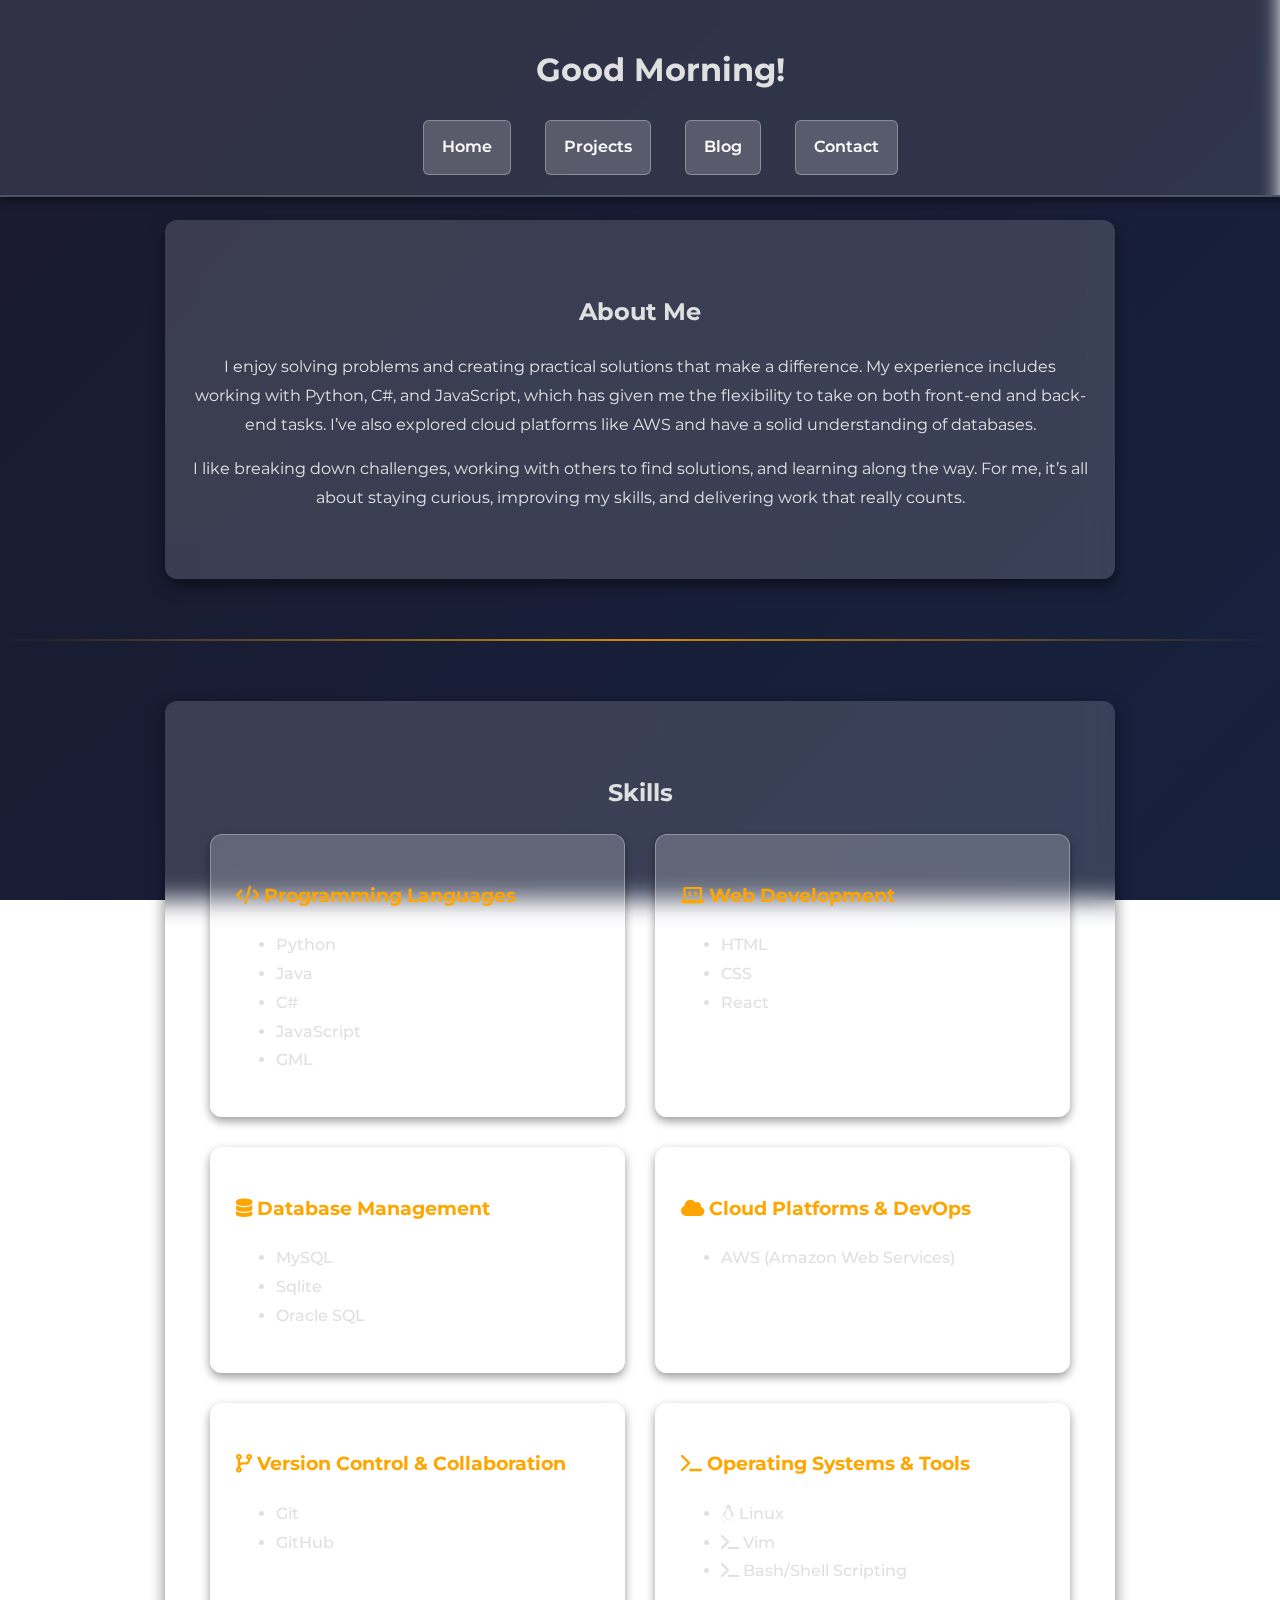
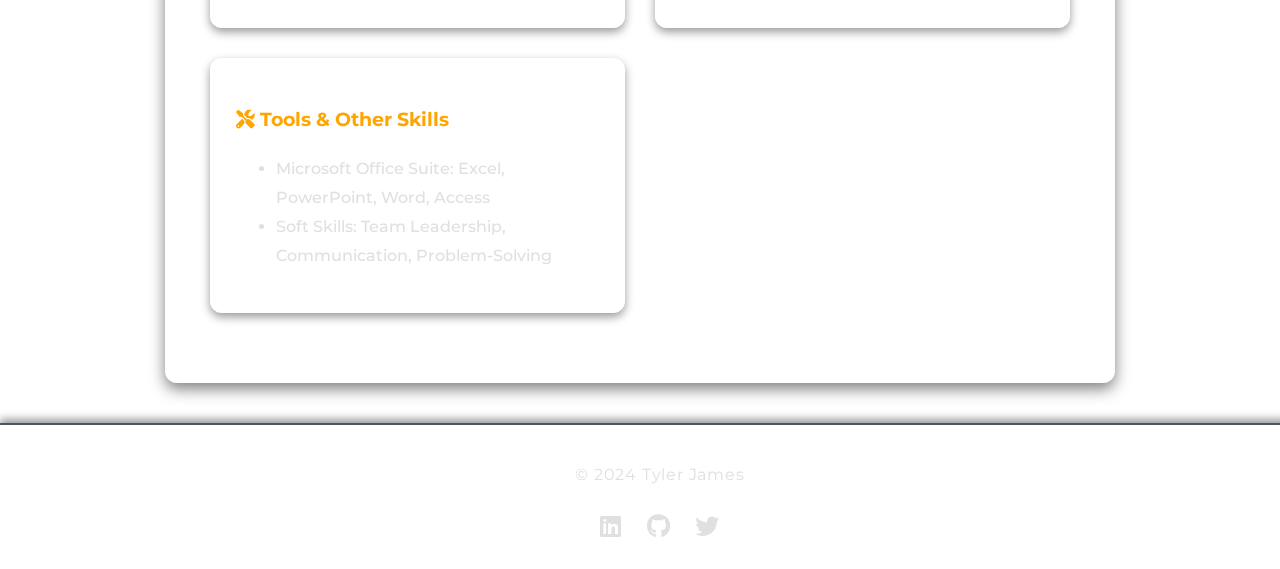
<file: index.html>
<!DOCTYPE html>
<html lang="en">
<head>
  <!-- === METADATA === -->
  <meta charset="UTF-8">
  <meta name="viewport" content="width=device-width, initial-scale=1.0">
  <title>Portfolio</title>

  <!-- === STYLES & FONTS === -->
  <link rel="stylesheet" href="styles.css">
  <link href="https://fonts.googleapis.com/css2?family=Montserrat:wght@400;700&display=swap" rel="stylesheet">
  <link rel="stylesheet" href="https://cdnjs.cloudflare.com/ajax/libs/font-awesome/6.0.0-beta3/css/all.min.css">
</head>

<body>
  <!-- ██████ PAGE CONTAINER ██████ -->
  <div class="content-overlay">

    <!-- 〓〓〓 HEADER & NAVIGATION 〓〓〓 -->
    <header>
      <h1 id="welcome-message">Welcome to my Portfolio</h1>
      <nav>
        <ul>
          <li><a href="index.html">Home</a></li>
          <li><a href="projects.html">Projects</a></li>
          <li><a href="blog.html">Blog</a></li>
          <li><a href="contact.html">Contact</a></li>
        </ul>
      </nav>
    </header>

    <!-- ✧✧✧ MAIN CONTENT ✧✧✧ -->
    <main class="grid-container">

      <!-- ༺ ABOUT ME SECTION ༻ -->
      <section id="about-me" class="content-section">
        <h2>About Me</h2>
        <!-- ༄ Biography Paragraphs ༄ -->
        <p>I enjoy solving problems and creating practical solutions that make a difference. My experience includes working with Python, C#, and JavaScript, which has given me the flexibility to take on both front-end and back-end tasks. I’ve also explored cloud platforms like AWS and have a solid understanding of databases.</p>
        <p>I like breaking down challenges, working with others to find solutions, and learning along the way. For me, it’s all about staying curious, improving my skills, and delivering work that really counts.</p>
      </section>

      <!-- ✧ ORANGE DIVIDER ✧ -->
      <div class="section-divider"></div>

      <!-- ༺ SKILLS SECTION ༻ -->
      <section id="skills" class="content-section">
        <h2>Skills</h2>

        <!-- ༄ SKILLS CONTAINER ༄ -->
        <div class="skills-container">

          <!-- ✦ SKILL CARD 1 ✦ -->
          <div class="skill">
            <h3><i class="fas fa-code"></i> Programming Languages</h3>
            <ul>
              <li>Python</li>
              <li>Java</li>
              <li>C#</li>
              <li>JavaScript</li>
              <li>GML</li>
            </ul>
          </div>

          <!-- ✦ SKILL CARD 2 ✦ -->
          <div class="skill">
            <h3><i class="fas fa-laptop-code"></i> Web Development</h3>
            <ul>
              <li>HTML</li>
              <li>CSS</li>
              <li>React</li>
            </ul>
          </div>

          <!-- ✦ SKILL CARD 3 ✦ -->
          <div class="skill">
            <h3><i class="fas fa-database"></i> Database Management</h3>
            <ul>
              <li>MySQL</li>
              <li>Sqlite</li>
              <li>Oracle SQL</li>
            </ul>
          </div>

          <!-- ✦ SKILL CARD 4 ✦ -->
          <div class="skill">
            <h3><i class="fas fa-cloud"></i> Cloud Platforms & DevOps</h3>
            <ul>
              <li>AWS (Amazon Web Services)</li>
            </ul>
          </div>

          <!-- ✦ SKILL CARD 5 ✦ -->
          <div class="skill">
            <h3><i class="fas fa-code-branch"></i> Version Control & Collaboration</h3>
            <ul>
              <li>Git</li>
              <li>GitHub</li>
            </ul>
          </div>

          <!-- ✦ SKILL CARD 6 ✦ -->
          <div class="skill">
            <h3><i class="fas fa-terminal"></i> Operating Systems & Tools</h3>
            <ul>
              <li><i class="fab fa-linux"></i> Linux</li>
              <li><i class="fas fa-terminal"></i> Vim</li>
              <li><i class="fas fa-terminal"></i> Bash/Shell Scripting</li>
            </ul>
          </div>

          <!-- ✦ SKILL CARD 7 ✦ -->
          <div class="skill">
            <h3><i class="fas fa-tools"></i> Tools & Other Skills</h3>
            <ul>
              <li>Microsoft Office Suite: Excel, PowerPoint, Word, Access</li>
              <li>Soft Skills: Team Leadership, Communication, Problem-Solving</li>
            </ul>
          </div>
        </div>
      </section>
    </main>

    <!-- ✾✾✾ FOOTER ✾✾✾ -->
    <footer>
      <p>&copy; 2024 Tyler James</p>
      <div class="social-media">
        <a href="https://www.linkedin.com/in/parsetk" target="_blank"><i class="fab fa-linkedin"></i></a>
        <a href="https://github.com/ParseTK" target="_blank"><i class="fab fa-github"></i></a>
        <a href="https://twitter.com/yourprofile" target="_blank"><i class="fab fa-twitter"></i></a>
      </div>
    </footer>
  </div>

  <!-- === SCRIPTS === -->
  <script src="script.js"></script>
</body>
</html>
</file>
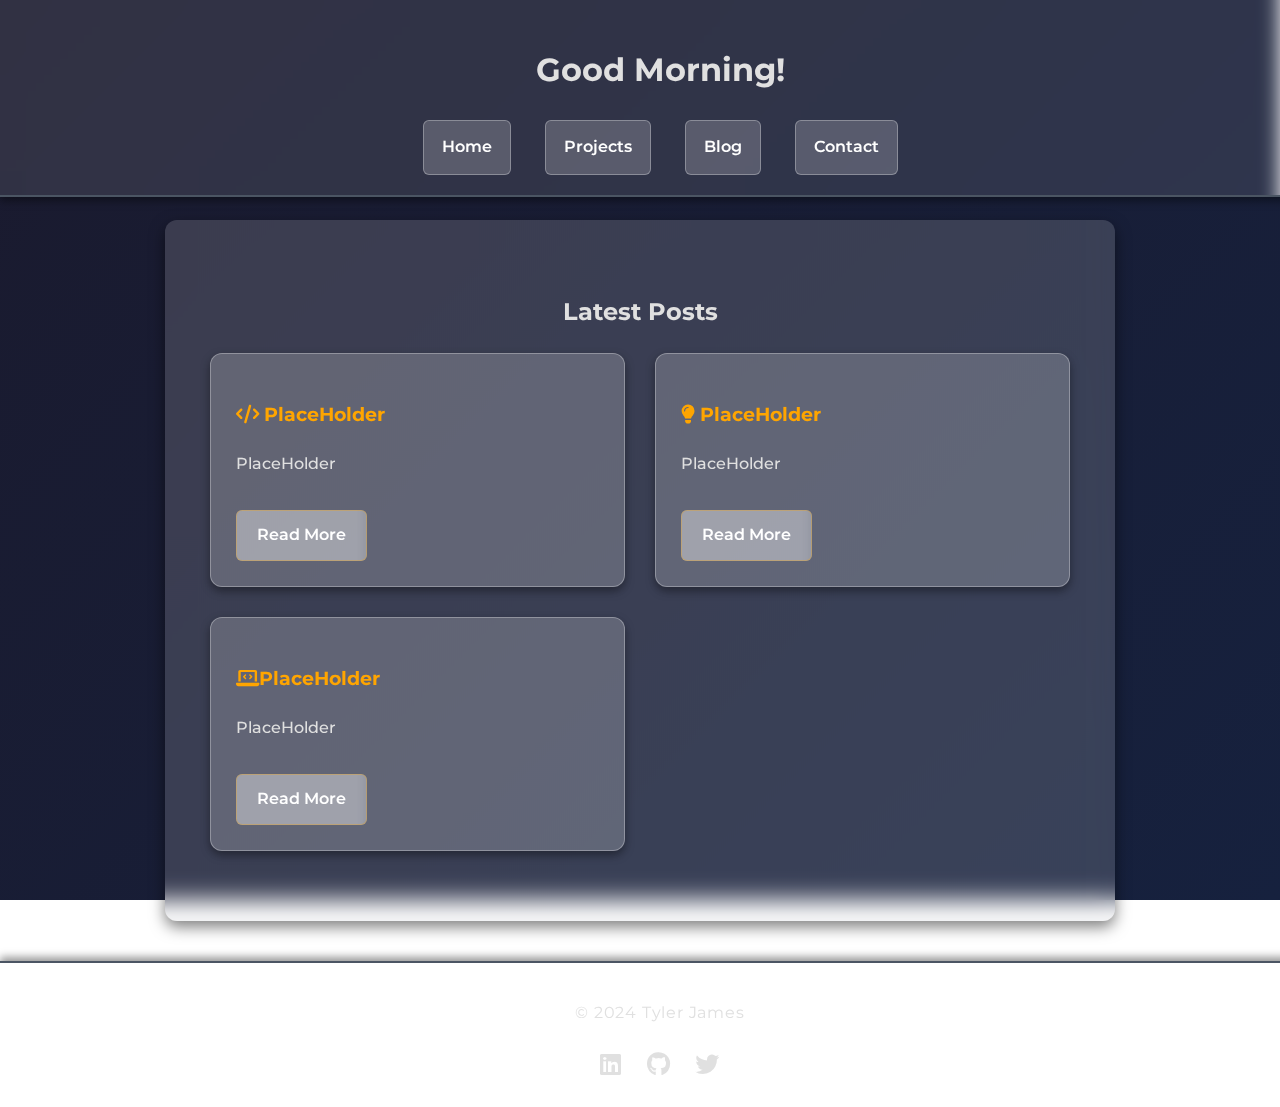
<file: blog.html>
<!DOCTYPE html>
<html lang="en">
<head>
  <!-- === METADATA === -->
  <meta charset="UTF-8">
  <meta name="viewport" content="width=device-width, initial-scale=1.0">
  <title>Blog</title>

  <!-- === STYLES & FONTS === -->
  <link rel="stylesheet" href="styles.css">
  <link href="https://fonts.googleapis.com/css2?family=Montserrat:wght@400;700&display=swap" rel="stylesheet">
  <link rel="stylesheet" href="https://cdnjs.cloudflare.com/ajax/libs/font-awesome/6.0.0-beta3/css/all.min.css">
</head>

<body>
  <!-- ██████ PAGE CONTAINER ██████ -->
  <div class="content-overlay">

    <!-- 〓〓〓 HEADER & NAVIGATION 〓〓〓 -->
    <header>
      <h1 id="welcome-message">My Blog</h1>
      <nav>
        <ul>
          <li><a href="index.html">Home</a></li>
          <li><a href="projects.html">Projects</a></li>
          <li><a href="blog.html">Blog</a></li>
          <li><a href="contact.html">Contact</a></li>
        </ul>
      </nav>
    </header>

    <!-- ✧✧✧ MAIN CONTENT ✧✧✧ -->
    <main class="grid-container">

      <!-- ༺ BLOG SECTION ༻ -->
      <section id="blog" class="content-section">
        <h2>Latest Posts</h2>

        <!-- ༄ BLOG POSTS CONTAINER ༄ -->
        <div class="blog-container">

          <!-- ❂ BLOG POST 1 ❂ -->
          <article class="blog-post">
            <h3><i class="fas fa-code"></i> PlaceHolder</h3>
            <p>PlaceHolder</p>
            <a href="#" class="read-more">Read More</a>
          </article>

          <!-- ❂ BLOG POST 2 ❂ -->
          <article class="blog-post">
            <h3><i class="fas fa-lightbulb"></i> PlaceHolder</h3>
            <p>PlaceHolder</p>
            <a href="#" class="read-more">Read More</a>
          </article>

          <!-- ❂ BLOG POST 3 ❂ -->
          <article class="blog-post">
            <h3><i class="fas fa-laptop-code"></i>PlaceHolder</h3>
            <p>PlaceHolder</p>
            <a href="#" class="read-more">Read More</a>
          </article>
        </div>
      </section>
    </main>

    <!-- ✾✾✾ FOOTER ✾✾✾ -->
    <footer>
      <p>&copy; 2024 Tyler James</p>
      <div class="social-media">
        <a href="https://www.linkedin.com/in/parsetk" target="_blank"><i class="fab fa-linkedin"></i></a>
        <a href="https://github.com/ParseTK" target="_blank"><i class="fab fa-github"></i></a>
        <a href="https://twitter.com/yourprofile" target="_blank"><i class="fab fa-twitter"></i></a>
      </div>
    </footer>
  </div>

  <!-- === SCRIPTS === -->
  <script src="script.js"></script>
</body>
</html>
</file>
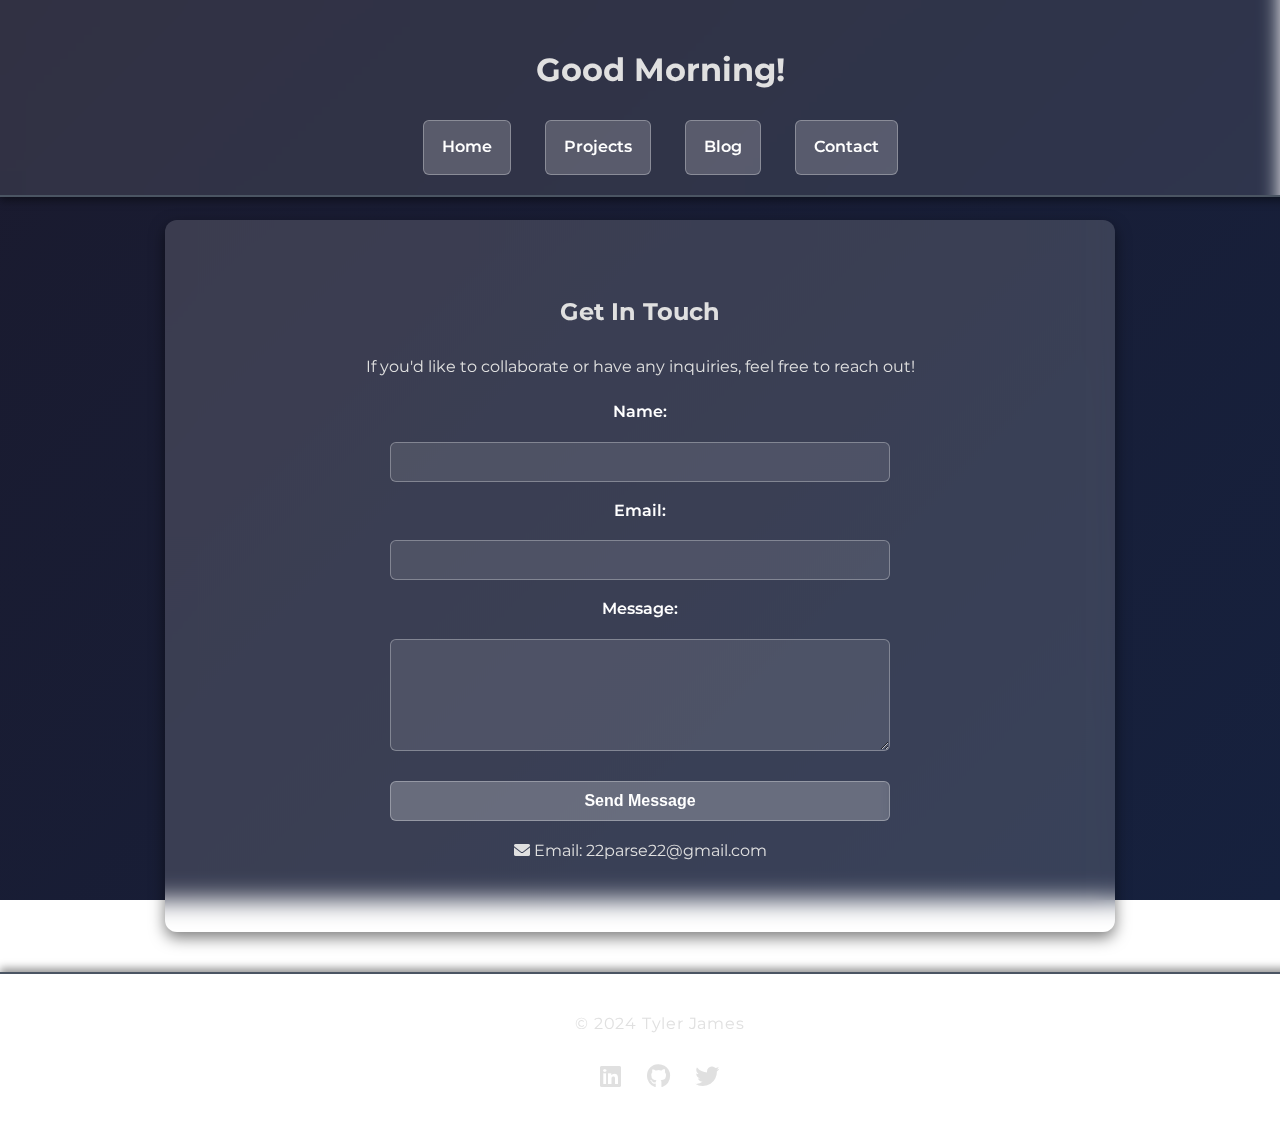
<file: contact.html>
<!DOCTYPE html>
<html lang="en">
<head>
  <!-- === METADATA === -->
  <meta charset="UTF-8">
  <meta name="viewport" content="width=device-width, initial-scale=1.0">
  <title>Contact Me</title>

  <!-- === STYLES & FONTS === -->
  <link rel="stylesheet" href="styles.css">
  <link href="https://fonts.googleapis.com/css2?family=Montserrat:wght@400;700&display=swap" rel="stylesheet">
  <link rel="stylesheet" href="https://cdnjs.cloudflare.com/ajax/libs/font-awesome/6.0.0-beta3/css/all.min.css">
</head>

<body>
  <!-- ██████ PAGE CONTAINER ██████ -->
  <div class="content-overlay">

    <!-- 〓〓〓 HEADER & NAVIGATION 〓〓〓 -->
    <header>
      <h1 id="welcome-message">Contact Me</h1>
      <nav>
        <ul>
          <li><a href="index.html">Home</a></li>
          <li><a href="projects.html">Projects</a></li>
          <li><a href="blog.html">Blog</a></li>
          <li><a href="contact.html">Contact</a></li>
        </ul>
      </nav>
    </header>

    <!-- ✧✧✧ MAIN CONTENT ✧✧✧ -->
    <main class="grid-container">

      <!-- ༺ CONTACT SECTION ༻ -->
      <section id="contact" class="content-section">
        <h2>Get In Touch</h2>
        <p>If you'd like to collaborate or have any inquiries, feel free to reach out!</p>

        <!-- ༄ CONTACT FORM ༄ -->
        <form action="mailto:22parse22@gmail.com" method="POST" enctype="text/plain" class="contact-form">

          <!-- ✦ FORM ELEMENTS ✦ -->
          <label for="name">Name:</label>
          <input type="text" id="name" name="name" required>

          <label for="email">Email:</label>
          <input type="email" id="email" name="email" required>

          <label for="message">Message:</label>
          <textarea id="message" name="message" rows="5" required></textarea>

          <!-- ✦ SUBMIT BUTTON ✦ -->
          <button type="submit" class="btn-submit">Send Message</button>
        </form>

        <!-- ༄ CONTACT INFO ༄ -->
        <div class="contact-info">
          <p><i class="fas fa-envelope"></i> Email: 22parse22@gmail.com</p>
        </div>
      </section>
    </main>

    <!-- ✾✾✾ FOOTER ✾✾✾ -->
    <footer>
      <p>&copy; 2024 Tyler James</p>
      <div class="social-media">
        <a href="https://www.linkedin.com/in/parsetk" target="_blank"><i class="fab fa-linkedin"></i></a>
        <a href="https://github.com/ParseTK" target="_blank"><i class="fab fa-github"></i></a>
        <a href="https://twitter.com/yourprofile" target="_blank"><i class="fab fa-twitter"></i></a>
      </div>
    </footer>
  </div>

  <!-- === SCRIPTS === -->
  <script src="script.js"></script>
</body>
</html>
</file>
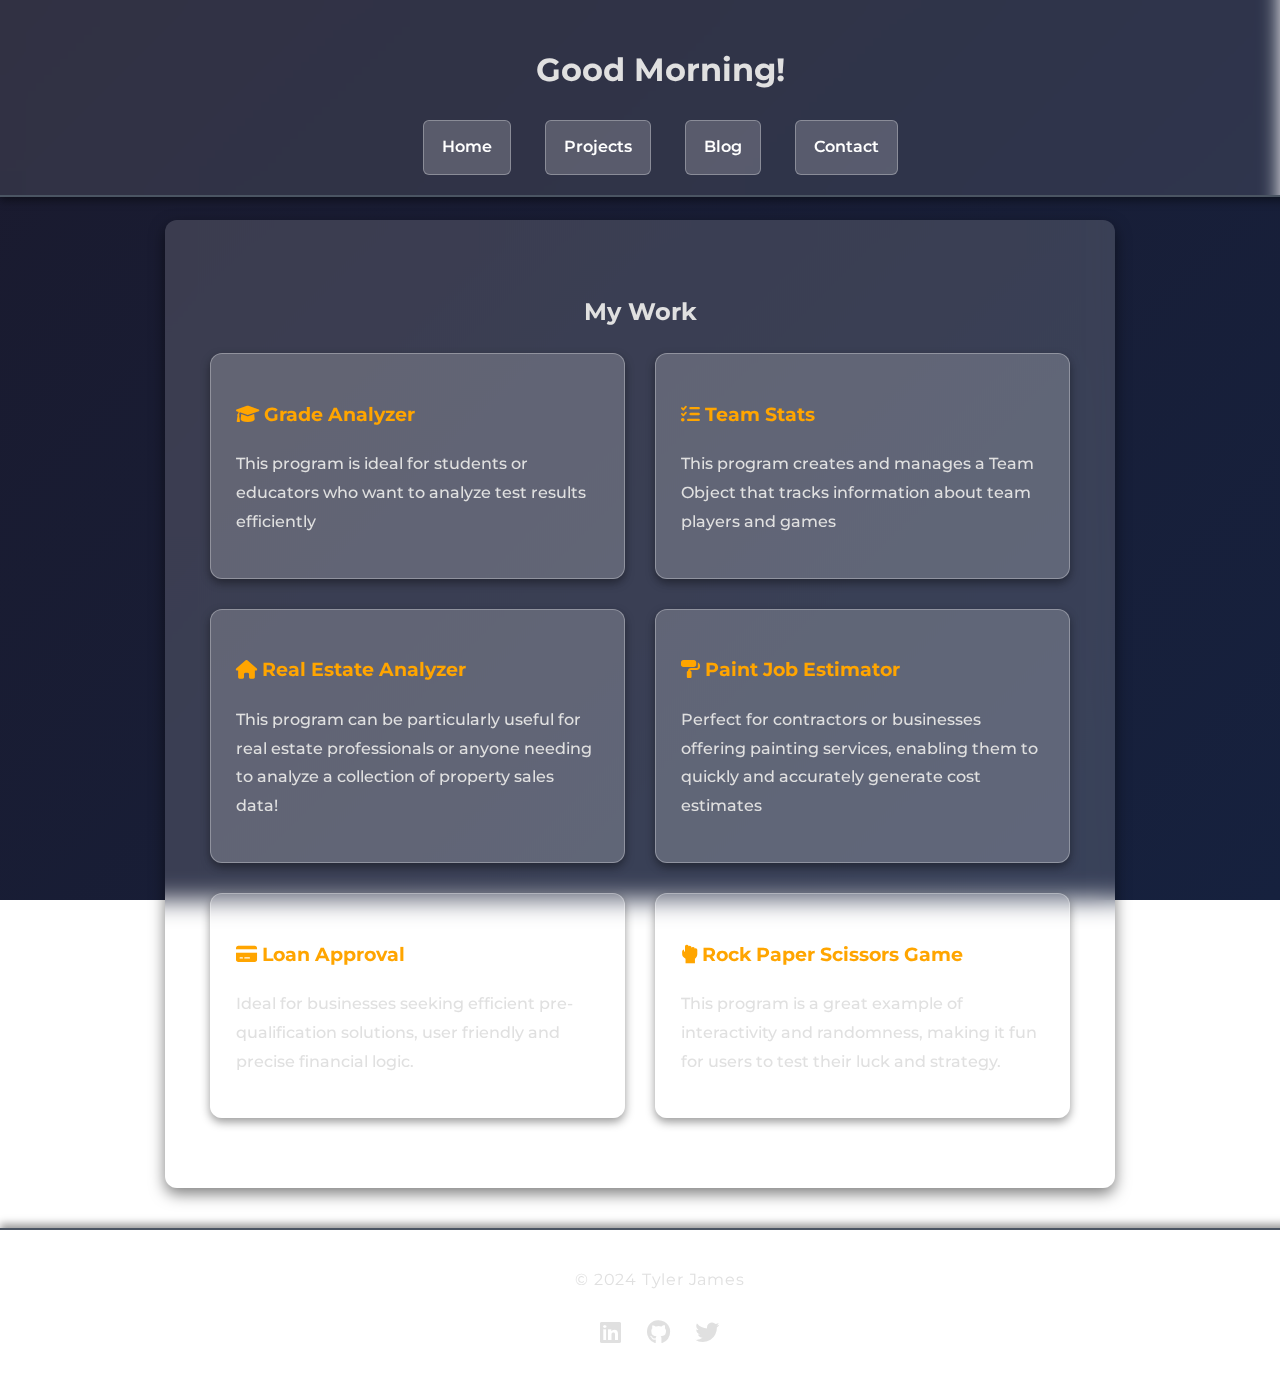
<file: projects.html>
<!DOCTYPE html>
<html lang="en">
<head>
  <!-- === METADATA === -->
  <meta charset="UTF-8">
  <meta name="viewport" content="width=device-width, initial-scale=1.0">
  <title>My Projects</title>

  <!-- === STYLES & FONTS === -->
  <link rel="stylesheet" href="styles.css">
  <link href="https://fonts.googleapis.com/css2?family=Montserrat:wght@400;700&display=swap" rel="stylesheet">
  <link rel="stylesheet" href="https://cdnjs.cloudflare.com/ajax/libs/font-awesome/6.0.0-beta3/css/all.min.css">
</head>

<body>
  <!-- ██████ PAGE CONTAINER ██████ -->
  <div class="content-overlay">

    <!-- 〓〓〓 HEADER & NAVIGATION 〓〓〓 -->
    <header>
      <h1 id="welcome-message">My Projects</h1>
      <nav>
        <ul>
          <li><a href="index.html">Home</a></li>
          <li><a href="projects.html">Projects</a></li>
          <li><a href="blog.html">Blog</a></li>
          <li><a href="contact.html">Contact</a></li>
        </ul>
      </nav>
    </header>

    <!-- ✧✧✧ MAIN CONTENT ✧✧✧ -->
    <main class="grid-container">

      <!-- ༺ PROJECTS SECTION ༻ -->
      <section id="projects" class="content-section">
        <h2>My Work</h2>

        <!-- ༄ PROJECTS CONTAINER ༄ -->
        <div class="projects-container">

          <!-- ❂ PROJECT 1 ❂ -->
          <a href="https://github.com/ParseTK/pythonProjects/blob/main/Grade_Analyzer.py" class="project-link">
            <div class="project">
              <h3><i class="fa fa-graduation-cap"></i> Grade Analyzer</h3>
              <p>This program is ideal for students or educators who want to analyze test results efficiently</p>
            </div>
          </a>

          <!-- ❂ PROJECT 2 ❂ -->
          <a href="https://github.com/ParseTK/JS_practice/blob/main/JS_teamStats.js" class="project-link">
            <div class="project">
              <h3><i class="fas fa-tasks"></i> Team Stats</h3>
              <p>This program creates and manages a Team Object that tracks information about team players and games</p>
            </div>
          </a>

          <!-- ❂ PROJECT 3 ❂ -->
          <a href="https://github.com/ParseTK/pythonProjects/blob/main/RE-Analyzer.py" class="project-link">
            <div class="project">
              <h3><i class="fas fa-home"></i> Real Estate Analyzer</h3>
              <p>This program can be particularly useful for real estate professionals or anyone needing to analyze a collection of property sales data!</p>
            </div>
          </a>

          <!-- ❂ PROJECT 4 ❂ -->
          <a href="https://github.com/ParseTK/pythonProjects/blob/main/Paint%20Job.py" class="project-link">
            <div class="project">
              <h3><i class="fas fa-paint-roller"></i> Paint Job Estimator</h3>
              <p>Perfect for contractors or businesses offering painting services, enabling them to quickly and accurately generate cost estimates</p>
            </div>
          </a>

          <!-- ❂ PROJECT 5 ❂ -->
          <a href="https://github.com/ParseTK/pythonProjects/blob/main/Paint%20Job.py" class="project-link">
            <div class="project">
              <h3><i class="fa fa-credit-card"></i> Loan Approval</h3>
              <p>Ideal for businesses seeking efficient pre-qualification solutions, user friendly and precise financial logic.</p>
            </div>
          </a>

          <!-- ❂ PROJECT 6 ❂ -->
          <a href="https://github.com/ParseTK/JS_practice/blob/main/JS_rockPaperScissors.js" class="project-link">
            <div class="project">
              <h3><i class="fas fa-hand-rock"></i> Rock Paper Scissors Game</h3>
              <p>This program is a great example of interactivity and randomness, making it fun for users to test their luck and strategy.</p>
            </div>
          </a>
        </div>
      </section>
    </main>

    <!-- ✾✾✾ FOOTER ✾✾✾ -->
    <footer>
      <p>&copy; 2024 Tyler James</p>
      <div class="social-media">
        <a href="https://www.linkedin.com/in/parsetk" target="_blank"><i class="fab fa-linkedin"></i></a>
        <a href="https://github.com/ParseTK" target="_blank"><i class="fab fa-github"></i></a>
        <a href="https://twitter.com/yourprofile" target="_blank"><i class="fab fa-twitter"></i></a>
      </div>
    </footer>
  </div>

  <!-- === SCRIPTS === -->
  <script src="script.js"></script>
</body>
</html>
</file>
<file: styles.css>
/* =====================================================================
   General Styles
===================================================================== */
html {
    scroll-behavior: smooth;
    overflow-x: hidden;
}

body {
    background: linear-gradient(135deg, #1a1a2e, #16213e);
    background-attachment: fixed;
    color: #e0e0e0;
    font-family: 'Montserrat', sans-serif;
    margin: 0;
    padding: 0;
    display: flex;
    flex-direction: column;
    min-height: 100vh;
    line-height: 1.8;
    font-size: 16px;
    overflow-x: hidden;
}

/* =====================================================================
   Header and Navigation (Modified Scroll Behavior)
===================================================================== */
header {
    background: rgba(255, 255, 255, 0.1);
    padding: 20px;
    text-align: center;
    border-bottom: 2px solid #4b5563;
    position: fixed;
    top: 0;
    width: 100%;
    z-index: 1000;
    backdrop-filter: blur(10px);
    box-shadow: 0 4px 8px rgba(0, 0, 0, 0.4);
    transition: all 0.3s ease;
}

/* Modified scroll state */
header.scrolled {
    background: transparent;
    border-bottom: none;
    box-shadow: none;
    backdrop-filter: none;
    padding: 8px 20px;
}

header.scrolled #welcome-message {
    opacity: 0;
    height: 0;
    overflow: hidden;
    transition: all 0.3s ease;
}

/* Adjusted nav positioning */
header.scrolled nav {
    position: relative;
    top: -50px;
}

/* Scrolled state navigation buttons */
header.scrolled nav a {
    background: rgba(255, 255, 255, 0.2);
    border: 1px solid rgba(255, 255, 255, 0.3);
    padding: 10px 15px;
    font-size: 0.9rem;
}

nav ul {
    list-style: none;
    padding: 0;
    text-align: center;
    margin: 0;
}

nav li {
    display: inline-block;
    margin: 0 15px;
    position: relative;
}

nav a {
    background: rgba(255, 255, 255, 0.2);
    color: #ffffff;
    font-weight: 600;
    font-size: 1rem;
    text-decoration: none;
    padding: 12px 18px;
    border-radius: 6px;
    transition: all 0.3s ease;
    display: inline-block;
    border: 1px solid rgba(255, 255, 255, 0.3);
}

nav a:hover {
    background: rgba(255, 165, 0, 0.8);
    transform: scale(1.1);
    box-shadow: 0 4px 10px rgba(255, 165, 0, 0.5);
}

/* =====================================================================
   Main Content
===================================================================== */
main {
    padding-top: 100px;
    width: 100%;
    overflow-x: hidden;
}

/* =====================================================================
   Content Sections
===================================================================== */
.content-section {
    margin: 40px auto;
    padding: 50px 25px;
    background: rgba(255, 255, 255, 0.15);
    border-radius: 12px;
    max-width: 900px;
    box-shadow: 0 6px 15px rgba(0, 0, 0, 0.5);
    text-align: center;
    backdrop-filter: blur(12px);
    width: 90%;
}

/* Add extra top margin to the first section */
main > .content-section:first-child {
    margin-top: 120px;
}

/* =====================================================================
   Skills, Projects, and Blog Sections
===================================================================== */
.skills-container, .projects-container, .blog-container {
    display: grid;
    grid-template-columns: repeat(auto-fit, minmax(280px, 1fr));
    gap: 30px;
    margin: 20px 0;
    padding: 0 20px;
    width: 100%;
    box-sizing: border-box;
}

.skill, .project, .blog-post {
    background: rgba(255, 255, 255, 0.2);
    border: 1px solid rgba(255, 255, 255, 0.3);
    border-radius: 12px;
    padding: 25px;
    font-weight: 500;
    transition: all 0.3s ease;
    text-align: left;
    box-shadow: 0 4px 10px rgba(0, 0, 0, 0.4);
    width: 100%;
    box-sizing: border-box;
}

.skill:hover, .project:hover, .blog-post:hover {
    transform: translateY(-7px);
    background-color: rgba(255, 255, 255, 0.25);
    box-shadow: 0 8px 20px rgba(0, 0, 0, 0.6);
    border: 1px solid rgba(255, 165, 0, 0.8);
}

.project-link {
    text-decoration: none;
    color: inherit;
    display: block;
}

.project-link:hover .project {
    transform: translateY(-7px);
    background-color: rgba(255, 255, 255, 0.25);
    box-shadow: 0 8px 20px rgba(0, 0, 0, 0.6);
    border: 1px solid rgba(255, 165, 0, 0.8);
}

.project-link:hover h3 {
    color: #ffffff;
}

/* =====================================================================
   Blog Post Hover Effects
===================================================================== */
.blog-post:hover {
    background: linear-gradient(135deg, rgba(255, 165, 0, 0.1), rgba(255, 165, 0, 0.05));
    border-color: rgba(255, 165, 0, 0.8);
}

.blog-post h3 {
    color: #ffa500;
    transition: color 0.3s ease;
}

.blog-post:hover h3 {
    color: #ffffff;
}

/* =====================================================================
   Project Hover Effects
===================================================================== */
.project:hover {
    background: linear-gradient(135deg, rgba(255, 165, 0, 0.1), rgba(255, 165, 0, 0.05));
    border-color: rgba(255, 165, 0, 0.8);
}

.project h3 {
    color: #ffa500;
    transition: color 0.3s ease;
}

.project:hover h3 {
    color: #ffffff;
}

/* =====================================================================
   Skill Hover Effects
===================================================================== */
.skill:hover {
    background: linear-gradient(135deg, rgba(255, 165, 0, 0.1), rgba(255, 165, 0, 0.05));
    border-color: rgba(255, 165, 0, 0.8);
}

.skill h3 {
    color: #ffa500;
    transition: color 0.3s ease;
}

.skill:hover h3 {
    color: #ffffff;
}

/* =====================================================================
   Buttons (Improved Read More Style)
===================================================================== */
.btn-submit, .read-more {
    background: rgba(255, 255, 255, 0.1);
    color: #ffffff;
    border: 1px solid rgba(255, 255, 255, 0.3);
    padding: 10px 20px;
    border-radius: 6px;
    font-size: 1rem;
    font-weight: 600;
    cursor: pointer;
    transition: all 0.3s ease;
    backdrop-filter: blur(5px);
    text-decoration: none;
    display: inline-block;
    margin-top: 15px;
}

.btn-submit:hover, .read-more:hover {
    background: rgba(255, 165, 0, 0.2);
    color: #ffffff;
    border-color: #ffa500;
    transform: translateY(-2px);
    box-shadow: 0 4px 12px rgba(255, 165, 0, 0.2);
}

.read-more {
    background: rgba(255, 255, 255, 0.1);
    border: 1px solid rgba(255, 165, 0, 0.3);
}

.read-more:hover {
    background: rgba(255, 165, 0, 0.15);
}

/* =====================================================================
   Form Styling
===================================================================== */
.contact-form {
    display: flex;
    flex-direction: column;
    gap: 15px;
    max-width: 500px;
    margin: 0 auto;
}

.contact-form label {
    font-weight: 600;
    color: #ffffff;
}

.contact-form input, .contact-form textarea {
    padding: 10px;
    border: 1px solid rgba(255, 255, 255, 0.3);
    border-radius: 6px;
    background: rgba(255, 255, 255, 0.1);
    color: #ffffff;
    font-size: 1rem;
}

.contact-form input:focus, .contact-form textarea:focus {
    outline: none;
    border-color: #ffa500;
    background: rgba(255, 255, 255, 0.2);
}

/* =====================================================================
   Section Dividers
===================================================================== */
.section-divider {
    width: 100%;
    height: 2px;
    background: linear-gradient(90deg, rgba(255, 165, 0, 0), rgba(255, 165, 0, 0.8), rgba(255, 165, 0, 0));
    margin: 60px 0;
}

/* =====================================================================
   Footer
===================================================================== */
footer {
    text-align: center;
    padding: 20px;
    background: rgba(255, 255, 255, 0.1);
    border-top: 2px solid #4b5563;
    position: relative;
    width: 100%;
    font-size: 1rem;
    margin-top: auto;
    box-shadow: 0 -4px 8px rgba(0, 0, 0, 0.4);
    letter-spacing: 0.8px;
}

footer a {
    color: #ffa500;
    text-decoration: none;
    margin: 0 10px;
}

footer a:hover {
    text-decoration: underline;
}

/* =====================================================================
   Social Media Icons
===================================================================== */
.social-media {
    margin-top: 10px;
}

.social-media a {
    color: #e0e0e0;
    font-size: 1.5rem;
    margin: 0 10px;
    transition: color 0.3s ease;
}

.social-media a:hover {
    color: #ffa500;
}

/* =====================================================================
   Mobile Responsiveness Enhancements
===================================================================== */
@media (max-width: 768px) {
    /* Header adjustments */
    header {
        position: static !important;
        padding: 15px 10px;
    }

    /* Reset scrolled state styles */
    header.scrolled {
        position: static !important;
        padding: 15px 10px !important;
        background: rgba(255, 255, 255, 0.1);
        border-bottom: 2px solid #4b5563;
    }

    header.scrolled nav {
        top: 0 !important;
    }

    /* Main content spacing */
    main {
        padding-top: 20px !important;
    }

    /* Content section adjustments */
    .content-section {
        margin: 30px auto 20px;
        padding: 25px 15px;
        width: 95%;
    }

    /* Grid layout adjustments */
    .skills-container,
    .projects-container,
    .blog-container {
        grid-template-columns: 1fr;
        gap: 20px;
        padding: 0 10px;
    }

    /* Card adjustments */
    .skill, .project, .blog-post {
        padding: 20px;
    }

    /* Navigation items */
    nav li {
        margin: 0 10px;
    }

    nav a {
        padding: 10px 12px;
        font-size: 0.9rem;
    }

    /* Hide welcome message */
    header.scrolled #welcome-message {
        display: none;
    }

    /* Form adjustments */
    .contact-form input,
    .contact-form textarea {
        font-size: 0.9rem;
    }
}

@media (max-width: 480px) {
    /* Ultra-mobile adjustments */
    header {
        padding: 12px 8px;
    }

    nav a {
        padding: 8px 10px;
        font-size: 0.8rem;
    }

    main {
        padding-top: 15px !important;
    }

    .content-section {
        margin: 25px auto 15px;
        padding: 20px 10px;
    }

    h1 {
        font-size: 1.6rem !important;
    }

    h2 {
        font-size: 1.3rem !important;
    }
}

/* =====================================================================
   Accessibility Improvements
===================================================================== */
a:focus, button:focus {
    outline: 2px solid #ffa500;
    outline-offset: 2px;
}

/* =====================================================================
   Button Animation Effects
===================================================================== */
.button-clicked {
    transform: scale(0.95);
    opacity: 0.8;
}
</file>
